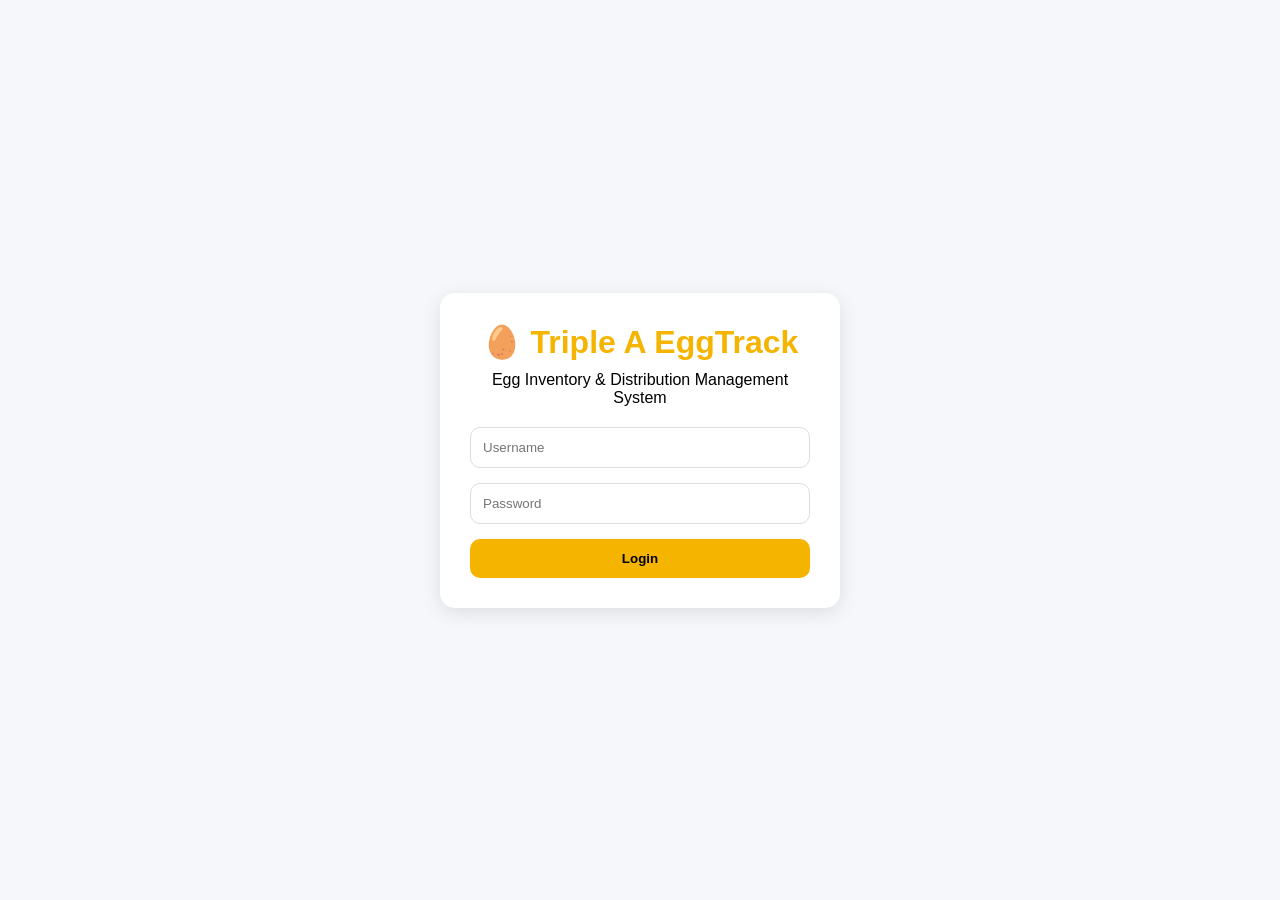
<file: index.html>
<!DOCTYPE html>
<html lang="en">
<head>
<meta charset="UTF-8">
<meta name="viewport" content="width=device-width, initial-scale=1.0">
<title>Triple A EggTrack Login</title>
<link rel="stylesheet" href="style.css">
</head>
<body>
<div class="login-container">
    <div class="login-card">
        <h1>🥚 Triple A EggTrack</h1>
        <p>Egg Inventory & Distribution Management System</p>
        <input type="text" id="username" placeholder="Username">
        <input type="password" id="password" placeholder="Password">
        <button onclick="login()">Login</button>
    </div>
</div>
<script src="js/storage.js"></script>
<script src="js/auth.js"></script>
</body>
</html>
</file>
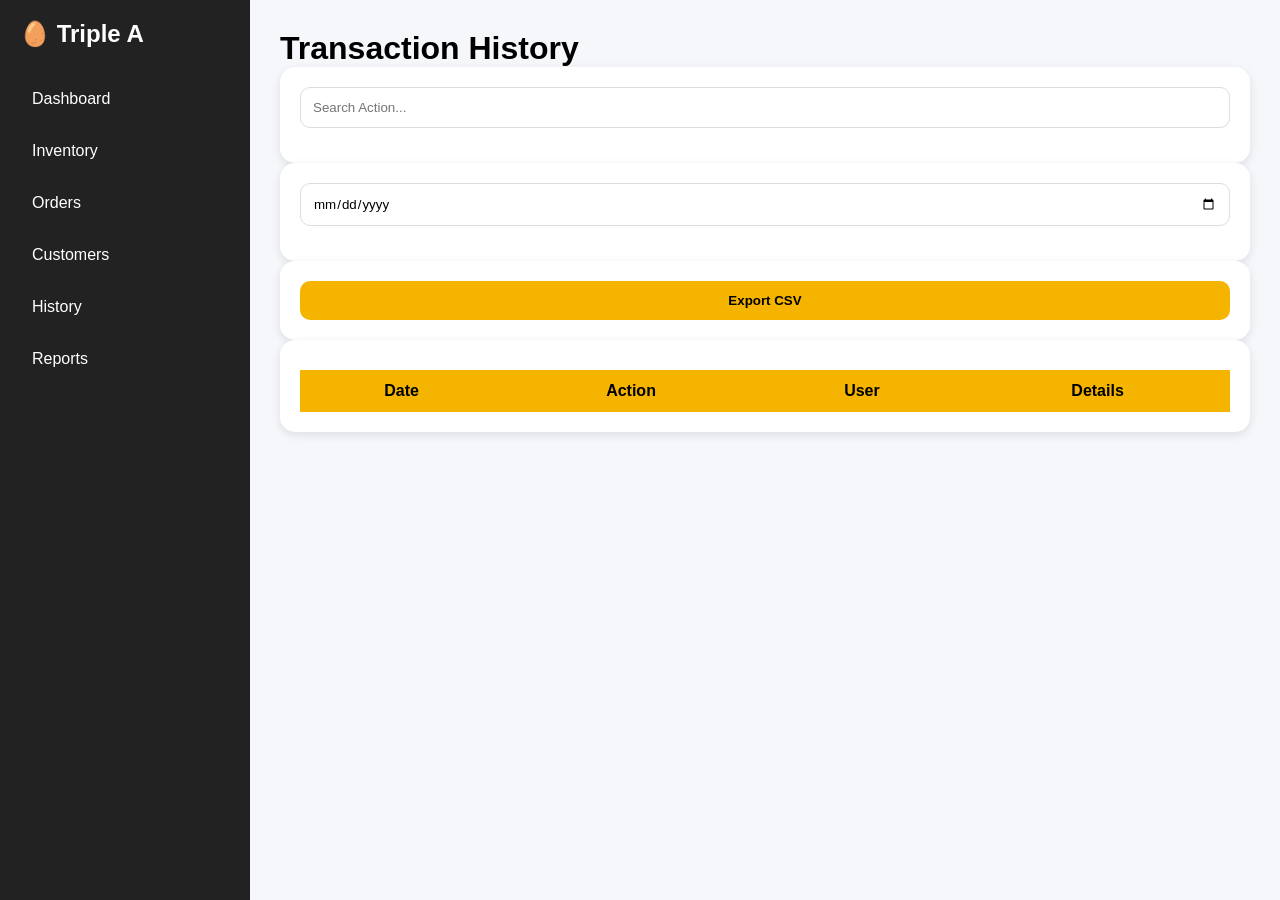
<file: history.html>
<!DOCTYPE html>
<html lang="en">
<head>
<meta charset="UTF-8">
<meta name="viewport" content="width=device-width, initial-scale=1.0">
<title>Transaction History</title>

<link rel="stylesheet" href="style.css">
</head>

<body>

<div class="sidebar">

<h2>🥚 Triple A</h2>

<a href="dashboard.html">Dashboard</a>
<a href="inventory.html">Inventory</a>
<a href="orders.html">Orders</a>
<a href="customers.html">Customers</a>
<a href="history.html">History</a>
<a href="reports.html">Reports</a>

</div>

<div class="main">

<h1>Transaction History</h1>

<div class="card">

<input
type="text"
id="searchTransaction"
placeholder="Search Action..."
onkeyup="renderTransactions()">

</div>

<div class="card">

<input
type="date"
id="filterDate"
onchange="renderTransactions()">

</div>

<div class="card">

<button onclick="exportCSV()">
Export CSV
</button>

</div>

<div class="card">

<table>

<thead>

<tr>

<th>Date</th>
<th>Action</th>
<th>User</th>
<th>Details</th>

</tr>

</thead>

<tbody id="transactionBody">

</tbody>

</table>

</div>

</div>

<script src="history.js"></script>

</body>
</html>
</file>
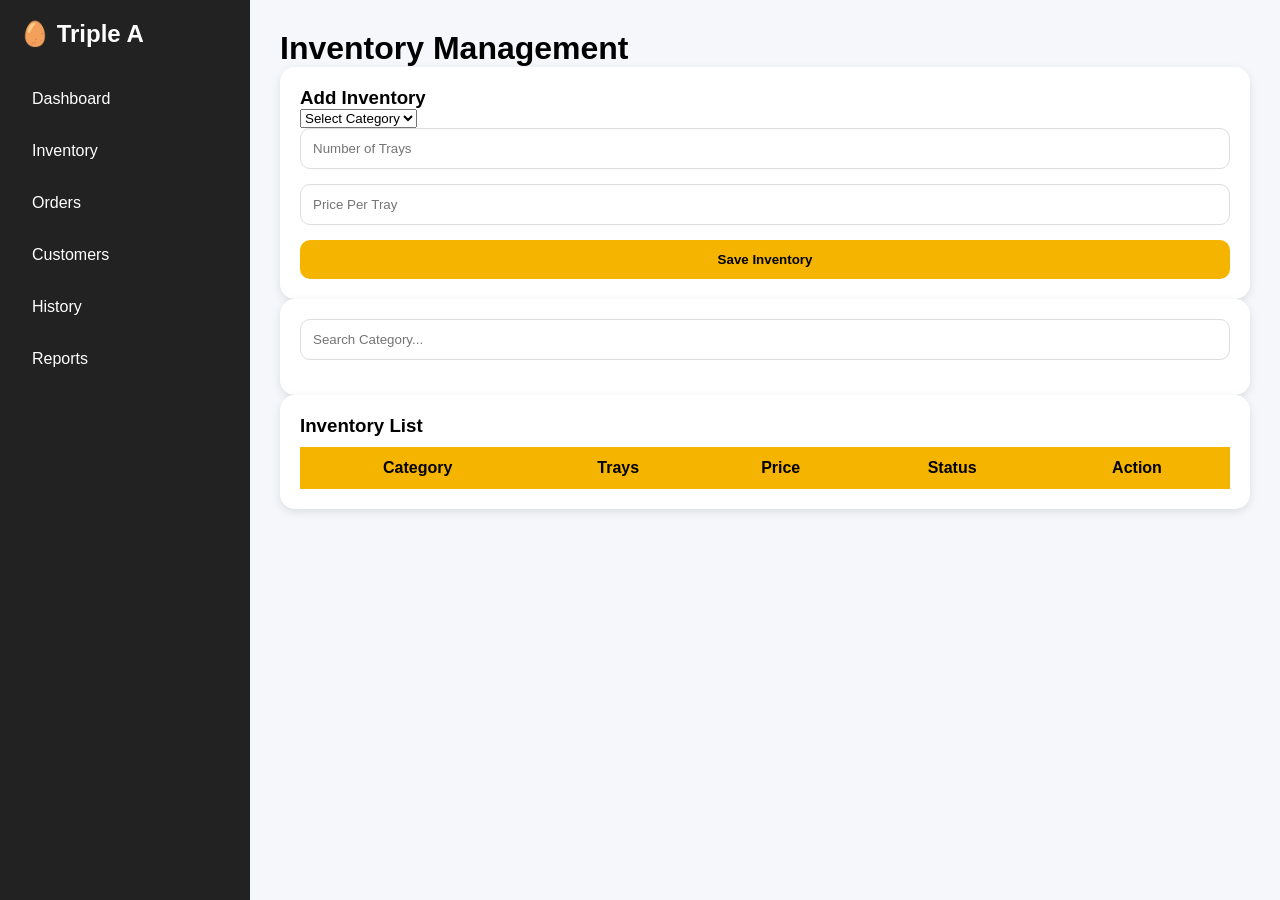
<file: inventory.html>
<!DOCTYPE html>
<html lang="en">
<head>
<meta charset="UTF-8">
<meta name="viewport" content="width=device-width, initial-scale=1.0">
<title>Inventory Management</title>

<link rel="stylesheet" href="style.css">
</head>

<body>

<div class="sidebar">

<h2>🥚 Triple A</h2>

<a href="dashboard.html">Dashboard</a>
<a href="inventory.html">Inventory</a>
<a href="orders.html">Orders</a>
<a href="customers.html">Customers</a>
<a href="history.html">History</a>
<a href="reports.html">Reports</a>

</div>

<div class="main">

<h1>Inventory Management</h1>

<div class="card">

<h3>Add Inventory</h3>

<select id="category">

<option value="">Select Category</option>
<option>Small</option>
<option>Medium</option>
<option>Large</option>
<option>Extra Large</option>
<option>Jumbo</option>

</select>

<input
type="number"
id="trays"
placeholder="Number of Trays">

<input
type="number"
id="pricePerTray"
placeholder="Price Per Tray">

<button onclick="saveInventory()">
Save Inventory
</button>

</div>

<div class="card">

<input
type="text"
id="searchInventory"
placeholder="Search Category..."
onkeyup="renderInventory()">

</div>

<div class="card">

<h3>Inventory List</h3>

<table id="inventoryTable">

<thead>

<tr>

<th>Category</th>
<th>Trays</th>
<th>Price</th>
<th>Status</th>
<th>Action</th>

</tr>

</thead>

<tbody id="inventoryBody">

</tbody>

</table>

</div>

</div>

<script src="inventory.js"></script>

</body>
</html>
</file>
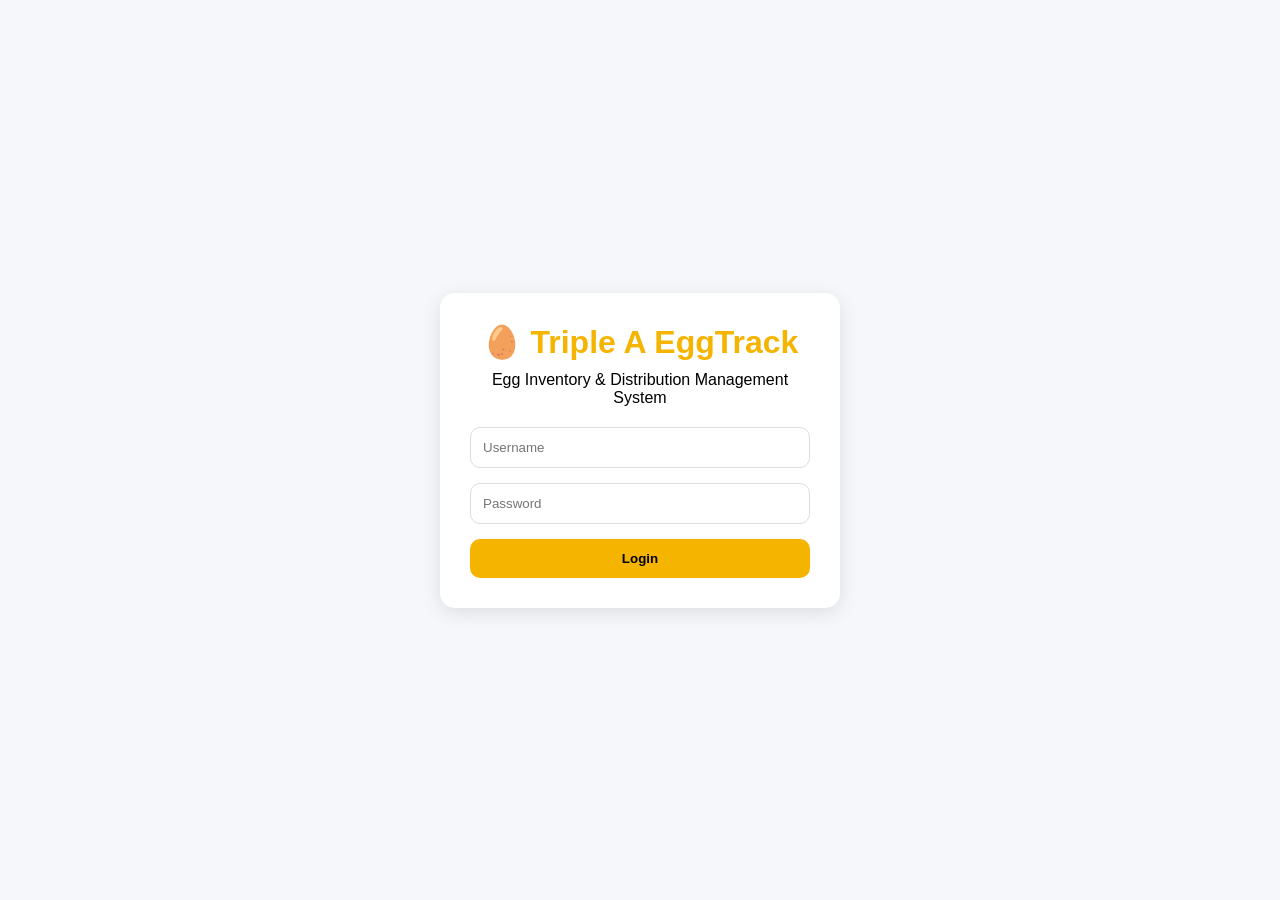
<file: orders.html>
<!DOCTYPE html>
<html lang="en">
<head>
<meta charset="UTF-8">
<meta name="viewport" content="width=device-width, initial-scale=1.0">
<title>Orders Management</title>

<link rel="stylesheet" href="style.css">
</head>

<body>

<div class="sidebar">

<h2>🥚 Triple A</h2>

<a href="dashboard.html">Dashboard</a>
<a href="inventory.html">Inventory</a>
<a href="orders.html">Orders</a>
<a href="customers.html">Customers</a>
<a href="history.html">History</a>
<a href="reports.html">Reports</a>

</div>

<div class="main">

<h1>Orders Management</h1>

<div class="card">

<h3>Create New Order</h3>

<input
type="text"
id="customerName"
placeholder="Customer Name">

<input
type="text"
id="customerContact"
placeholder="Contact Number">

<input
type="text"
id="customerAddress"
placeholder="Address">

<select id="eggCategory">

</select>

<input
type="number"
id="trayCount"
placeholder="Number of Trays"
oninput="calculateTotal()">

<input
type="text"
id="pricePerTray"
readonly>

<input
type="text"
id="totalAmount"
readonly>

<button onclick="createOrder()">
Create Order
</button>

</div>

<div class="card">

<h3>Orders List</h3>

<table>

<thead>

<tr>
<th>Customer</th>
<th>Category</th>
<th>Trays</th>
<th>Total</th>
<th>Status</th>
<th>Details</th>
</tr>

</thead>

<tbody id="ordersBody">

</tbody>

</table>

</div>

</div>

<script src="orders.js"></script>

</body>
</html>
</file>
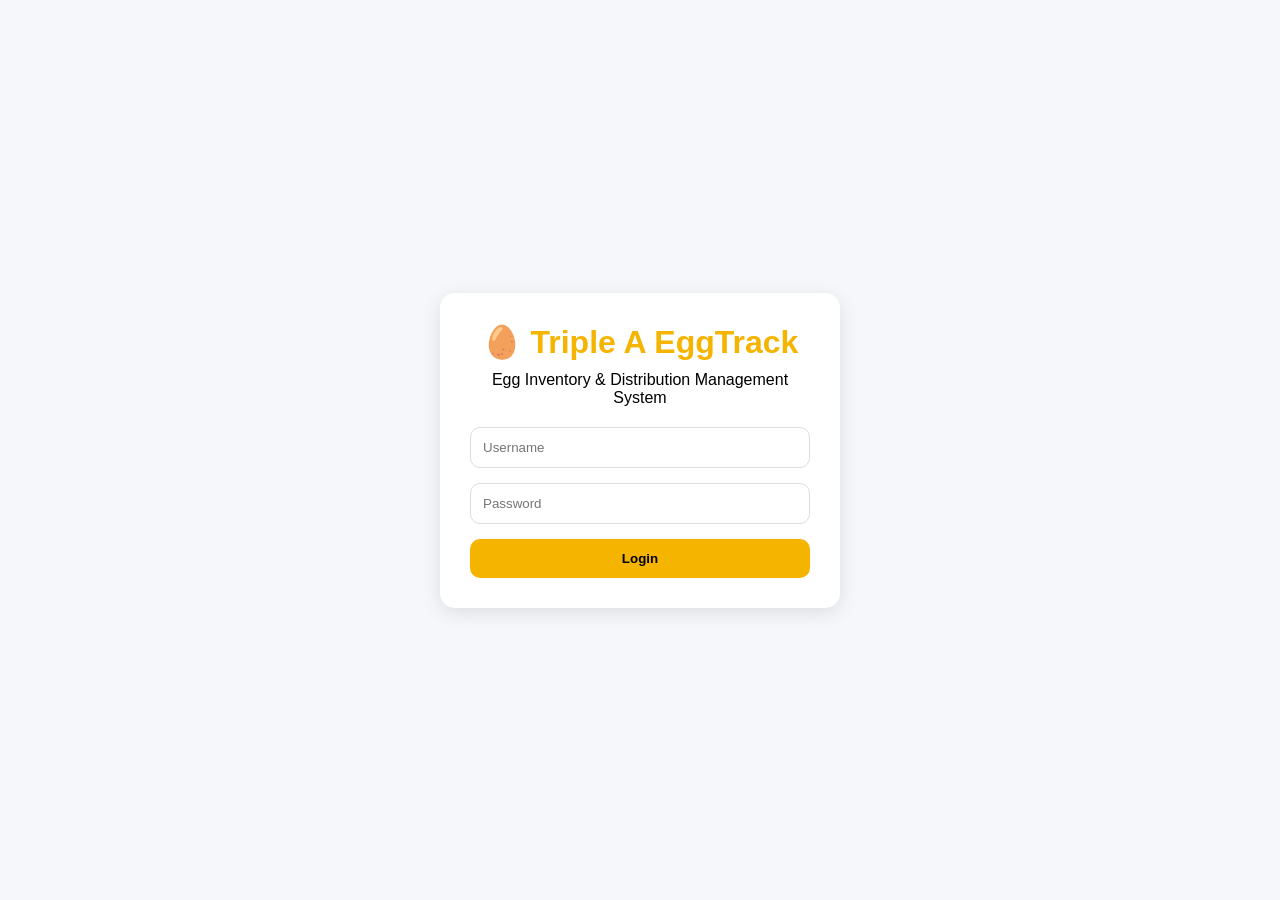
<file: orderstaff.html>
<!DOCTYPE html>
<html lang="en">
<head>
<meta charset="UTF-8">
<meta name="viewport" content="width=device-width, initial-scale=1.0">
<title>Orders Management</title>

<link rel="stylesheet" href="style.css">
</head>

<body>

<div class="sidebar">

<h2>🥚 Triple A staff</h2>

<a href="staff-dashboard.html">Dashboard</a>
</div>

<div class="main">

<h1>Orders Management</h1>

<div class="card">

<h3>Create New Order</h3>

<input
type="text"
id="customerName"
placeholder="Customer Name">

<input
type="text"
id="customerContact"
placeholder="Contact Number">

<input
type="text"
id="customerAddress"
placeholder="Address">

<select id="eggCategory">

</select>

<input
type="number"
id="trayCount"
placeholder="Number of Trays"
oninput="calculateTotal()">

<input
type="text"
id="pricePerTray"
readonly>

<input
type="text"
id="totalAmount"
readonly>

<button onclick="createOrder()">
Create Order
</button>

</div>

<div class="card">

<h3>Orders List</h3>

<table>

<thead>

<tr>
<th>Customer</th>
<th>Category</th>
<th>Trays</th>
<th>Total</th>
<th>Status</th>
<th>Details</th>
</tr>

</thead>

<tbody id="ordersBody">

</tbody>

</table>

</div>

</div>

<script src="orders.js"></script>

</body>
</html>
</file>
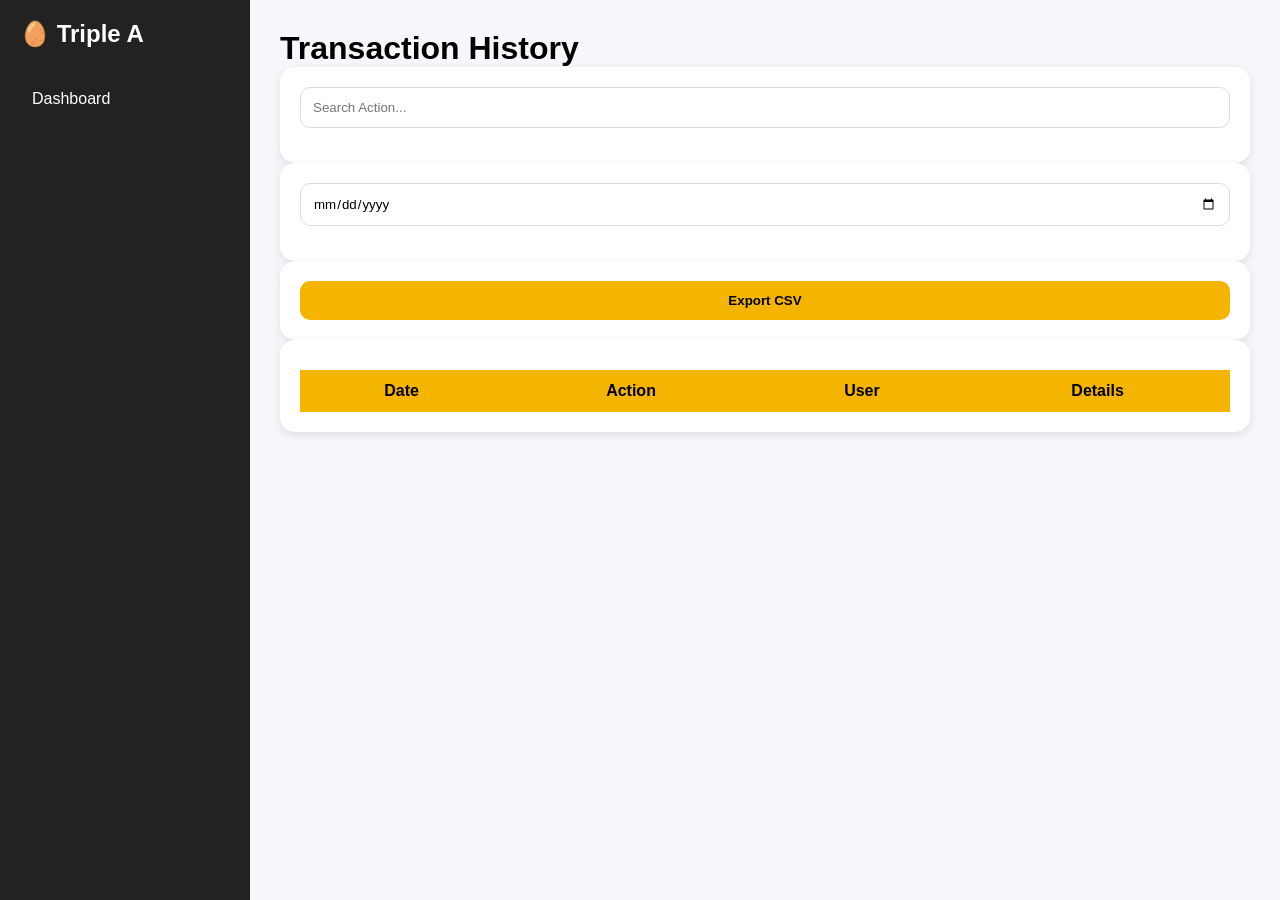
<file: staff-history.html>
<!DOCTYPE html>
<html lang="en">
<head>
<meta charset="UTF-8">
<meta name="viewport" content="width=device-width, initial-scale=1.0">
<title>Transaction History</title>

<link rel="stylesheet" href="style.css">
</head>

<body>

<div class="sidebar">

<h2>🥚 Triple A</h2>

<a href="staff-dashboard.html">Dashboard</a>
</div>

<div class="main">

<h1>Transaction History</h1>

<div class="card">

<input
type="text"
id="searchTransaction"
placeholder="Search Action..."
onkeyup="renderTransactions()">

</div>

<div class="card">

<input
type="date"
id="filterDate"
onchange="renderTransactions()">

</div>

<div class="card">

<button onclick="exportCSV()">
Export CSV
</button>

</div>

<div class="card">

<table>

<thead>

<tr>

<th>Date</th>
<th>Action</th>
<th>User</th>
<th>Details</th>

</tr>

</thead>

<tbody id="transactionBody">

</tbody>

</table>

</div>

</div>

<script src="history.js"></script>

</body>
</html>
</file>
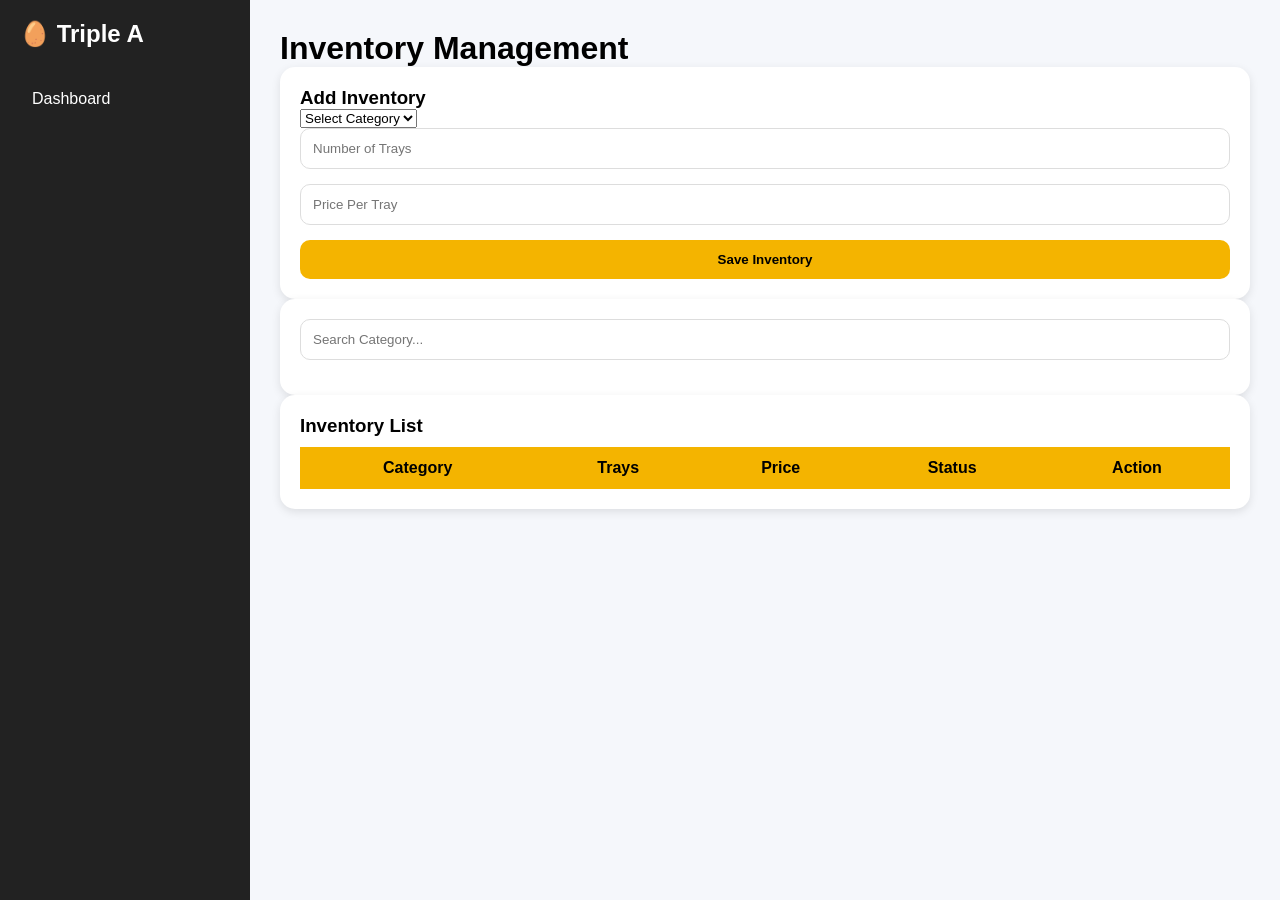
<file: staff-inventory.html>
<!DOCTYPE html>
<html lang="en">
<head>
<meta charset="UTF-8">
<meta name="viewport" content="width=device-width, initial-scale=1.0">
<title>Inventory Management</title>

<link rel="stylesheet" href="style.css">
</head>

<body>

<div class="sidebar">

<h2>🥚 Triple A</h2>

<a href="staff-dashboard.html">Dashboard</a>
</div>

<div class="main">

<h1>Inventory Management</h1>

<div class="card">

<h3>Add Inventory</h3>

<select id="category">

<option value="">Select Category</option>
<option>Small</option>
<option>Medium</option>
<option>Large</option>
<option>Extra Large</option>
<option>Jumbo</option>

</select>

<input
type="number"
id="trays"
placeholder="Number of Trays">

<input
type="number"
id="pricePerTray"
placeholder="Price Per Tray">

<button onclick="saveInventory()">
Save Inventory
</button>

</div>

<div class="card">

<input
type="text"
id="searchInventory"
placeholder="Search Category..."
onkeyup="renderInventory()">

</div>

<div class="card">

<h3>Inventory List</h3>

<table id="inventoryTable">

<thead>

<tr>

<th>Category</th>
<th>Trays</th>
<th>Price</th>
<th>Status</th>
<th>Action</th>

</tr>

</thead>

<tbody id="inventoryBody">

</tbody>

</table>

</div>

</div>

<script src="inventory.js"></script>

</body>
</html>
</file>
<file: style.css>
*{
margin:0;
padding:0;
box-sizing:border-box;
font-family:'Segoe UI',sans-serif;
}

body{
background:#f5f7fb;
}

.login-container{
height:100vh;
display:flex;
justify-content:center;
align-items:center;
}

.login-card{
width:400px;
background:white;
padding:30px;
border-radius:15px;
box-shadow:0 5px 20px rgba(0,0,0,.1);
}

.login-card h1{
text-align:center;
margin-bottom:10px;
color:#f4b400;
}

.login-card p{
text-align:center;
margin-bottom:20px;
}

input{
width:100%;
padding:12px;
margin-bottom:15px;
border:1px solid #ddd;
border-radius:10px;
}

button{
width:100%;
padding:12px;
background:#f4b400;
border:none;
border-radius:10px;
cursor:pointer;
font-weight:bold;
}

button:hover{
opacity:.9;
}

.demo{
margin-top:20px;
font-size:14px;
}

.sidebar{
width:250px;
height:100vh;
background:#222;
position:fixed;
left:0;
top:0;
padding:20px;
}

.sidebar h2{
color:white;
margin-bottom:30px;
}

.sidebar a{
display:block;
color:white;
text-decoration:none;
padding:12px;
margin-bottom:10px;
border-radius:8px;
}

.sidebar a:hover{
background:#444;
}

.main{
margin-left:250px;
padding:30px;
}

.card{
background:white;
padding:20px;
border-radius:15px;
box-shadow:0 3px 10px rgba(0,0,0,.1);
}

.dark-mode{
background:#1f1f1f;
color:white;
}

.dark-mode .card{
background:#2e2e2e;
}
.dashboard-grid{
display:grid;
grid-template-columns:repeat(4,1fr);
gap:20px;
margin-bottom:20px;
}

.dashboard-grid .card{
text-align:center;
}

.dashboard-grid h2{
font-size:30px;
color:#f4b400;
margin-top:10px;
}

#recentTransactions{
margin-top:10px;
}

.transaction-item{
padding:10px;
border-bottom:1px solid #ddd;
}

@media(max-width:768px){

.dashboard-grid{
grid-template-columns:1fr;
}

.sidebar{
width:100%;
height:auto;
position:relative;
}

.main{
margin-left:0;
}

}
table{
width:100%;
border-collapse:collapse;
margin-top:10px;
}

table th{
background:#f4b400;
padding:12px;
}

table td{
padding:12px;
border-bottom:1px solid #ddd;
text-align:center;
}

.low-stock{
color:red;
font-weight:bold;
}

.action-btn{
padding:6px 12px;
border:none;
cursor:pointer;
border-radius:6px;
}

.edit-btn{
background:#3498db;
color:white;
}

.delete-btn{
background:#e74c3c;
color:white;
} 
.pending{
color:orange;
font-weight:bold;
}

.processing{
color:blue;
font-weight:bold;
}

.delivered{
color:green;
font-weight:bold;
}

.cancelled{
color:red;
font-weight:bold;
}
.dark-mode{
background:#1e1e1e;
color:white;
}

.dark-mode .card{
background:#2d2d2d;
color:white;
}

.dark-mode input,
.dark-mode select{
background:#444;
color:white;
border:1px solid #666;
}

.dark-mode table{
color:white;
}
</file>
